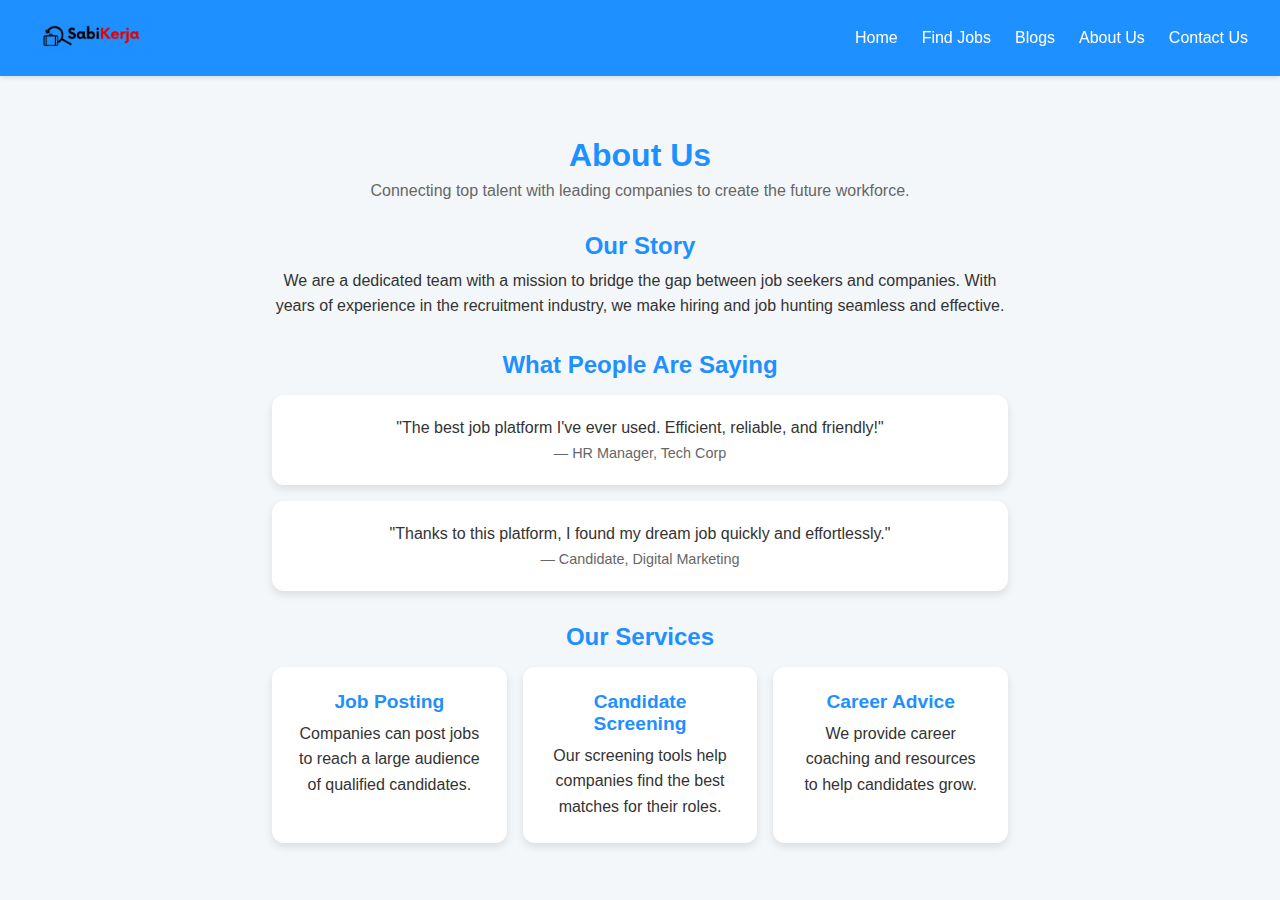
<file: about.html>
<!DOCTYPE html>
<html lang="en">
  <head>
    <meta charset="UTF-8" />
    <meta name="viewport" content="width=device-width, initial-scale=1.0" />
    <title>About Us</title>
    <link rel="stylesheet" href="aboutStyle.css" />
  </head>
  <body>
    <!-- Navbar -->
    <nav class="navbar">
      <div class="navbar-logo">
        <img src="Logo.png" alt="Logo" />
      </div>
      <ul class="navbar-links">
        <li><a href="index.html">Home</a></li>
        <li><a href="find-jobs.html">Find Jobs</a></li>
        <li><a href="https://sabikerja.com/?page_id=42">Blogs</a></li>
        <li><a href="about.html">About Us</a></li>
        <li><a href="contact.html">Contact Us</a></li>
      </ul>
    </nav>

    <!-- About Us Content -->
    <div class="about-container">
      <header class="about-header">
        <h1>About Us</h1>
        <p>
          Connecting top talent with leading companies to create the future
          workforce.
        </p>
      </header>

      <section class="about-content">
        <h2>Our Story</h2>
        <p>
          We are a dedicated team with a mission to bridge the gap between job
          seekers and companies. With years of experience in the recruitment
          industry, we make hiring and job hunting seamless and effective.
        </p>
      </section>

      <section class="testimonials">
        <h2>What People Are Saying</h2>
        <div class="testimonials-grid">
          <div class="testimonial-card">
            <p>
              "The best job platform I've ever used. Efficient, reliable, and
              friendly!"
            </p>
            <h4>— HR Manager, Tech Corp</h4>
          </div>
          <div class="testimonial-card">
            <p>
              "Thanks to this platform, I found my dream job quickly and
              effortlessly."
            </p>
            <h4>— Candidate, Digital Marketing</h4>
          </div>
        </div>
      </section>

      <section class="services">
        <h2>Our Services</h2>
        <div class="services-grid">
          <div class="service-card">
            <h3>Job Posting</h3>
            <p>
              Companies can post jobs to reach a large audience of qualified
              candidates.
            </p>
          </div>
          <div class="service-card">
            <h3>Candidate Screening</h3>
            <p>
              Our screening tools help companies find the best matches for their
              roles.
            </p>
          </div>
          <div class="service-card">
            <h3>Career Advice</h3>
            <p>
              We provide career coaching and resources to help candidates grow.
            </p>
          </div>
        </div>
      </section>
    </div>
  </body>
</html>
</file>
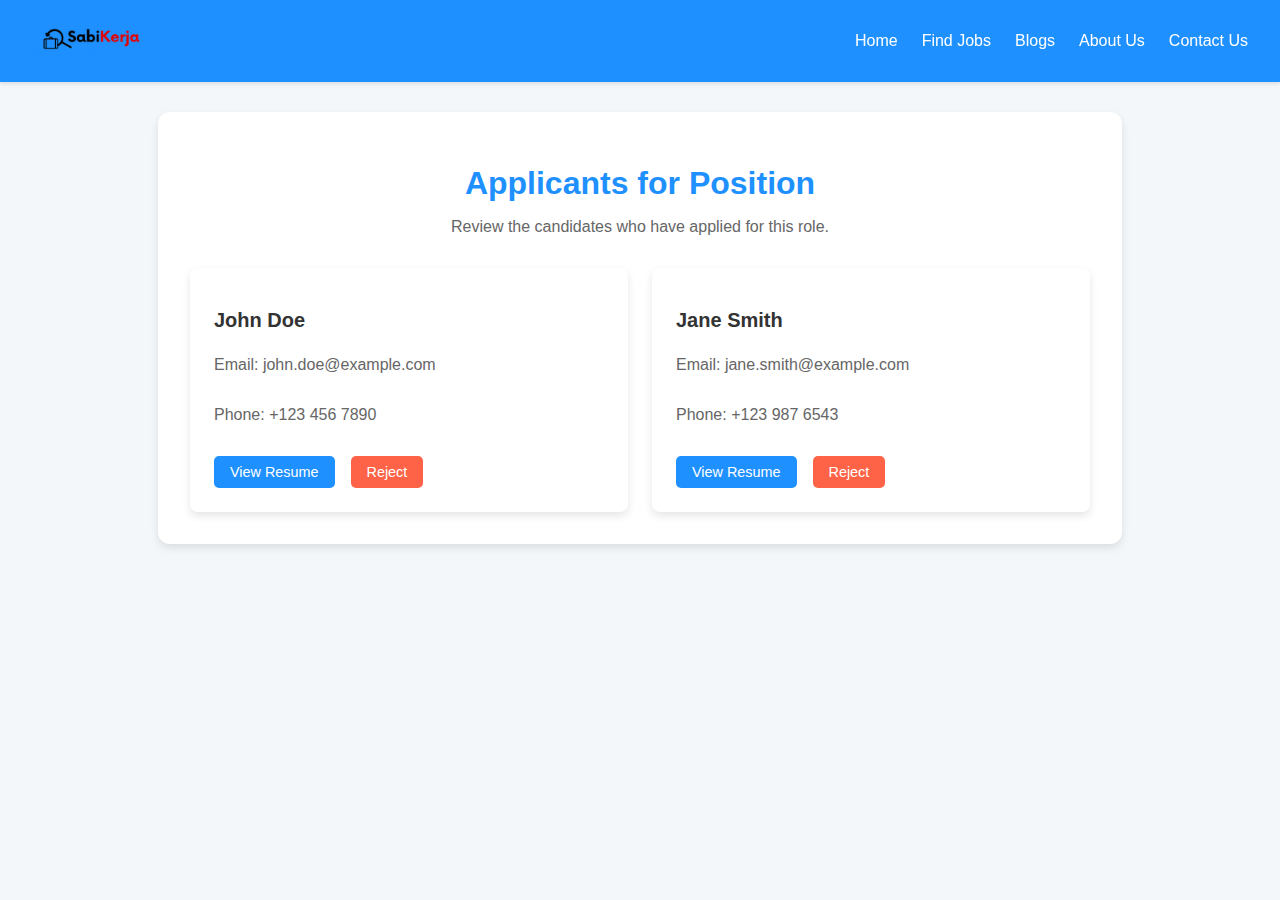
<file: applicants.html>
<!DOCTYPE html>
<html lang="en">
  <head>
    <meta charset="UTF-8" />
    <meta name="viewport" content="width=device-width, initial-scale=1.0" />
    <title>Applicants for Job</title>
    <link rel="stylesheet" href="applicantStyles.css" />
  </head>
  <body>
    <!-- Navbar -->
    <nav class="navbar">
      <div class="navbar-logo">
        <img src="Logo.png" alt="Logo" />
      </div>
      <ul class="navbar-links">
        <li><a href="index.html">Home</a></li>
        <li><a href="find-jobs.html">Find Jobs</a></li>
        <li><a href="https://sabikerja.com/?page_id=42">Blogs</a></li>
        <li><a href="about.html">About Us</a></li>
        <li><a href="contact.html">Contact Us</a></li>
      </ul>
    </nav>

    <!-- Main Content -->
    <div class="applicants-container">
      <header class="applicants-header">
        <h1 id="job-title">Applicants for Position</h1>
        <p>Review the candidates who have applied for this role.</p>
      </header>

      <!-- Applicants Grid -->
      <div class="applicants-grid">
        <div class="applicant-card">
          <h2>John Doe</h2>
          <p>Email: john.doe@example.com</p>
          <p>Phone: +123 456 7890</p>
          <div class="applicant-actions">
            <button class="view-resume-button">View Resume</button>
            <button class="reject-button">Reject</button>
          </div>
        </div>
        <div class="applicant-card">
          <h2>Jane Smith</h2>
          <p>Email: jane.smith@example.com</p>
          <p>Phone: +123 987 6543</p>
          <div class="applicant-actions">
            <button class="view-resume-button">View Resume</button>
            <button class="reject-button">Reject</button>
          </div>
        </div>
      </div>
    </div>

    <!-- JavaScript to Display Job Title from URL -->
    <script>
      // Get the job title from the URL parameters
      const urlParams = new URLSearchParams(window.location.search);
      const jobTitle = urlParams.get("job");

      // Set job title in header
      if (jobTitle) {
        document.getElementById(
          "job-title"
        ).textContent = `Applicants for ${decodeURIComponent(
          jobTitle
        )} Position`;
      }
    </script>
  </body>
</html>
</file>
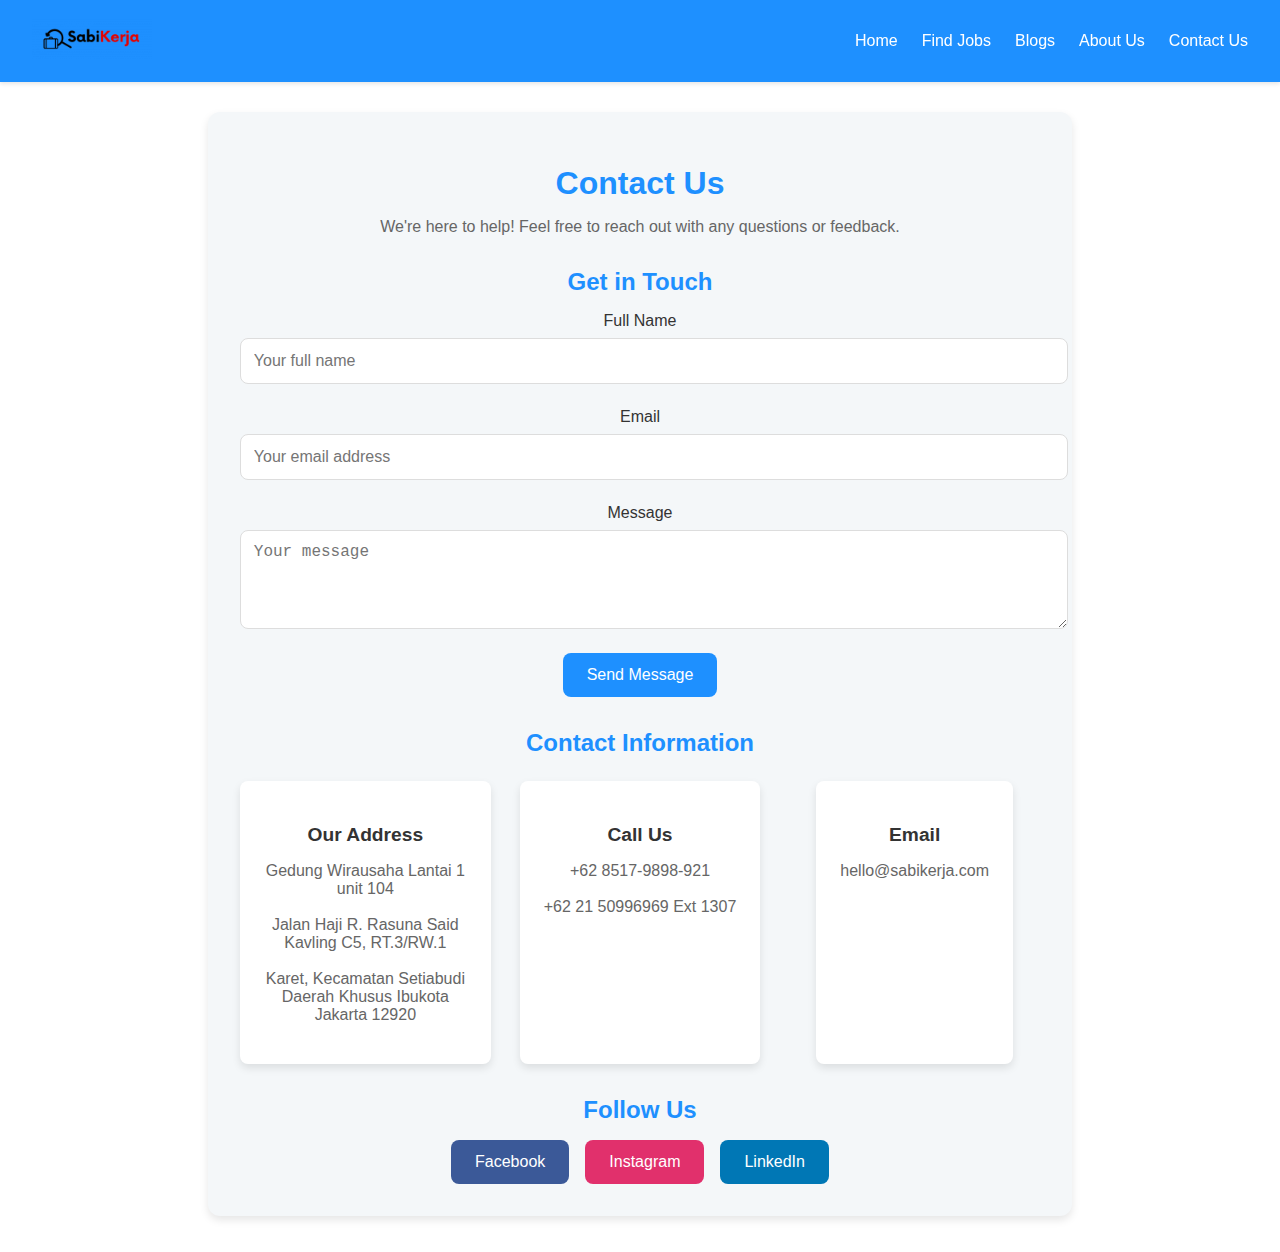
<file: contact.html>
<!DOCTYPE html>
<html lang="en">
  <head>
    <meta charset="UTF-8" />
    <meta name="viewport" content="width=device-width, initial-scale=1.0" />
    <title>Contact Us</title>
    <link rel="stylesheet" href="contactStyle.css" />
  </head>
  <body>
    <!-- Navbar -->
    <nav class="navbar">
      <div class="navbar-logo">
        <img src="Logo.png" alt="Logo" />
      </div>
      <ul class="navbar-links">
        <li><a href="index.html">Home</a></li>
        <li><a href="find-jobs.html">Find Jobs</a></li>
        <li><a href="https://sabikerja.com/?page_id=42">Blogs</a></li>
        <li><a href="about.html">About Us</a></li>
        <li><a href="contact.html">Contact Us</a></li>
      </ul>
    </nav>

    <!-- Contact Us Content -->
    <div class="contact-container">
      <header class="contact-header">
        <h1>Contact Us</h1>
        <p>
          We're here to help! Feel free to reach out with any questions or
          feedback.
        </p>
      </header>

      <!-- Contact Form Section -->
      <section class="contact-form-section">
        <h2>Get in Touch</h2>
        <form>
          <div class="form-group">
            <label for="name">Full Name</label>
            <input
              type="text"
              id="name"
              placeholder="Your full name"
              required
            />
          </div>
          <div class="form-group">
            <label for="email">Email</label>
            <input
              type="email"
              id="email"
              placeholder="Your email address"
              required
            />
          </div>
          <div class="form-group">
            <label for="message">Message</label>
            <textarea
              id="message"
              placeholder="Your message"
              rows="4"
              required
            ></textarea>
          </div>
          <button type="submit" class="contact-button">Send Message</button>
        </form>
      </section>

      <!-- Additional Contact Information Section -->
      <section class="additional-contact-info">
        <h2>Contact Information</h2>
        <div class="info-grid">
          <div class="info-item">
            <h3>Our Address</h3>
            <p>
              Gedung Wirausaha Lantai 1 unit 104 <br />
              <br />
              Jalan Haji R. Rasuna Said Kavling C5, RT.3/RW.1 <br />
              <br />
              Karet, Kecamatan Setiabudi Daerah Khusus Ibukota Jakarta 12920
            </p>
          </div>
          <div class="info-item">
            <h3>Call Us</h3>
            <p>
              +62 8517-9898-921 <br />
              <br />
              +62 21 50996969 Ext 1307
            </p>
          </div>
          <div class="info-item">
            <h3>Email</h3>
            <p>hello@sabikerja.com</p>
          </div>
        </div>
      </section>

      <!-- Social Media Section -->
      <section class="social-media-section">
        <h2>Follow Us</h2>
        <div class="social-media-icons">
          <a
            href="https://web.facebook.com/profile.php?id=100076229206843&_rdc=1&_rdr"
            target="_blank"
            class="social-icon facebook"
            >Facebook</a
          >
          <a
            href="https://www.instagram.com/sabikerja/"
            target="_blank"
            class="social-icon instagram"
            >Instagram</a
          >
          <a
            href="https://www.linkedin.com/company/sabikerja"
            target="_blank"
            class="social-icon linkedin"
            >LinkedIn</a
          >
        </div>
      </section>
    </div>
  </body>
</html>
</file>
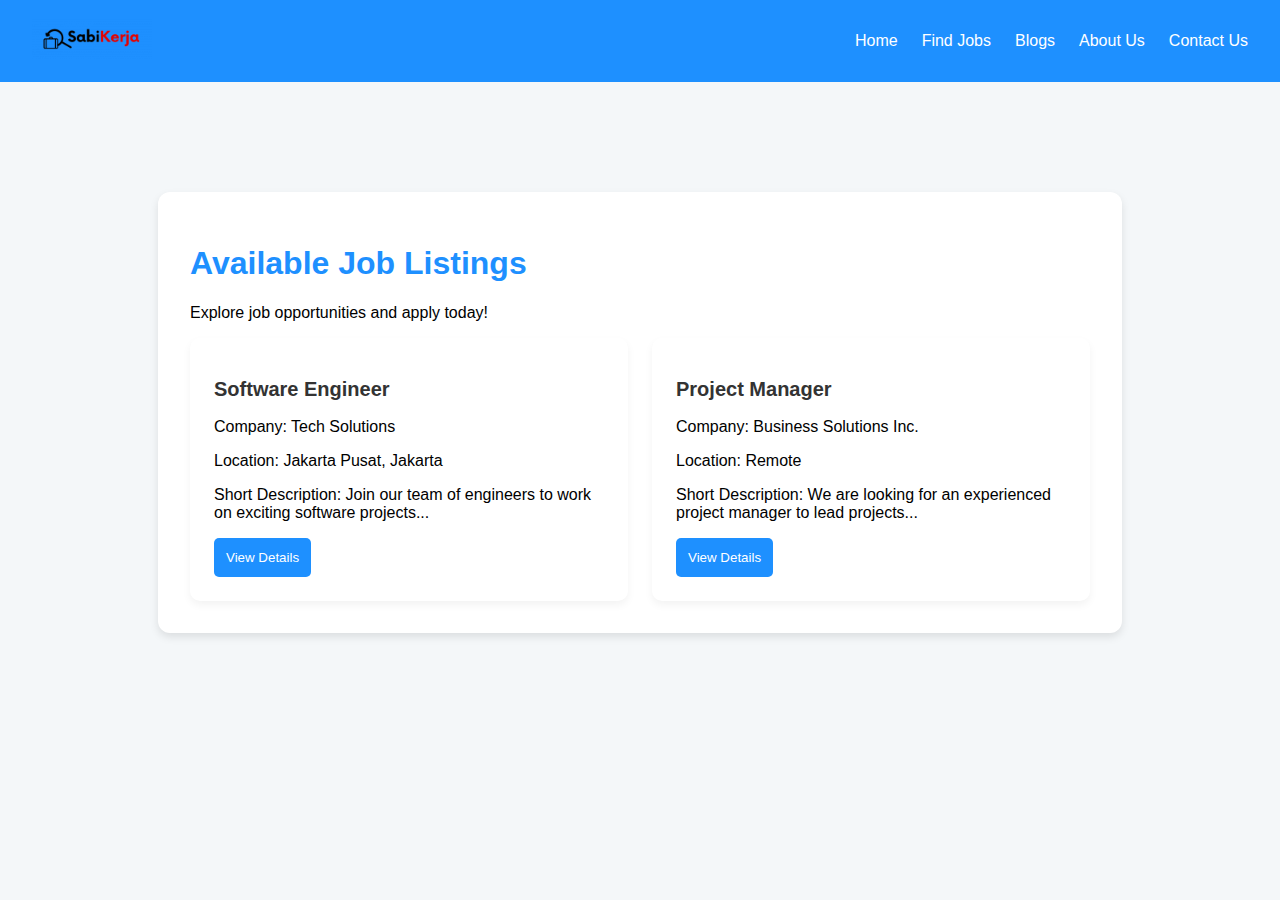
<file: find-jobs.html>
<!DOCTYPE html>
<html lang="en">
  <head>
    <meta charset="UTF-8" />
    <meta name="viewport" content="width=device-width, initial-scale=1.0" />
    <title>Find Jobs</title>
    <link rel="stylesheet" href="jobsStyle.css" />
  </head>
  <body>
    <!-- Navbar -->
    <nav class="navbar">
      <div class="navbar-logo">
        <img src="Logo.png" alt="Logo" />
      </div>
      <ul class="navbar-links">
        <li><a href="index.html">Home</a></li>
        <li><a href="find-jobs.html">Find Jobs</a></li>
        <li><a href="https://sabikerja.com/?page_id=42">Blogs</a></li>
        <li><a href="about.html">About Us</a></li>
        <li><a href="contact.html">Contact Us</a></li>
      </ul>
    </nav>

    <!-- Main Content -->
    <div class="job-listings-container">
      <header class="job-listings-header">
        <h1>Available Job Listings</h1>
        <p>Explore job opportunities and apply today!</p>
      </header>

      <!-- Job Listings Grid -->
      <div class="job-listings-grid">
        <!-- Example Job Listing -->
        <div class="job-card">
          <h2>Software Engineer</h2>
          <p>Company: Tech Solutions</p>
          <p>Location: Jakarta Pusat, Jakarta</p>
          <p>
            Short Description: Join our team of engineers to work on exciting
            software projects...
          </p>
          <div class="job-card-actions">
            <button
              class="view-details-button"
              onclick="viewJobDetails('Software Engineer')"
            >
              View Details
            </button>
          </div>
        </div>
        <div class="job-card">
          <h2>Project Manager</h2>
          <p>Company: Business Solutions Inc.</p>
          <p>Location: Remote</p>
          <p>
            Short Description: We are looking for an experienced project manager
            to lead projects...
          </p>
          <div class="job-card-actions">
            <button
              class="view-details-button"
              onclick="viewJobDetails('Project Manager')"
            >
              View Details
            </button>
          </div>
        </div>
        <!-- Add more job listings here -->
      </div>
    </div>

    <!-- JavaScript to Redirect to Job Details Page -->
    <script>
      function viewJobDetails(jobTitle) {
        // Encode job title to be used in URL
        const encodedJobTitle = encodeURIComponent(jobTitle);
        // Redirect to job details page with job title as query parameter
        window.location.href = `job-details.html?job=${encodedJobTitle}`;
      }
    </script>
  </body>
</html>
</file>
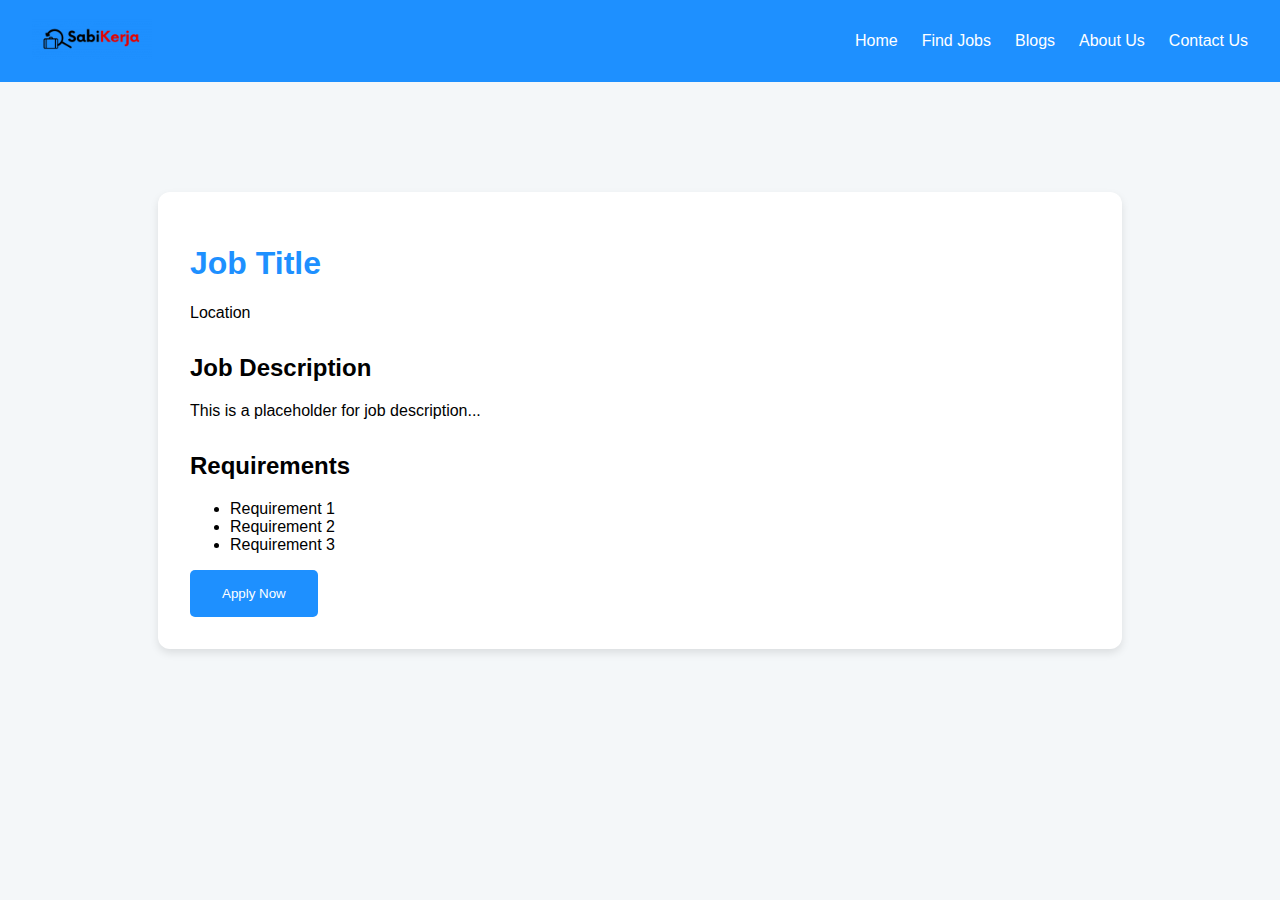
<file: job-details.html>
<!DOCTYPE html>
<html lang="en">
  <head>
    <meta charset="UTF-8" />
    <meta name="viewport" content="width=device-width, initial-scale=1.0" />
    <title>Job Details</title>
    <link rel="stylesheet" href="jobsStyle.css" />
  </head>
  <body>
    <!-- Navbar -->
    <nav class="navbar">
      <div class="navbar-logo">
        <img src="Logo.png" alt="Logo" />
      </div>
      <ul class="navbar-links">
        <li><a href="index.html">Home</a></li>
        <li><a href="find-jobs.html">Find Jobs</a></li>
        <li><a href="https://sabikerja.com/?page_id=42">Blogs</a></li>
        <li><a href="about.html">About Us</a></li>
        <li><a href="contact.html">Contact Us</a></li>
      </ul>
    </nav>

    <!-- Job Details Container -->
    <div class="job-details-container">
      <header class="job-details-header">
        <h1 id="job-title">Job Title</h1>
        <p id="job-location">Location</p>
      </header>

      <section class="job-description">
        <h2>Job Description</h2>
        <p id="job-desc">This is a placeholder for job description...</p>
      </section>

      <section class="job-requirements">
        <h2>Requirements</h2>
        <ul id="job-requirements">
          <li>Requirement 1</li>
          <li>Requirement 2</li>
          <li>Requirement 3</li>
          <!-- Add more requirements as needed -->
        </ul>
      </section>

      <div class="apply-now">
        <button onclick="applyForJob()">Apply Now</button>
      </div>
    </div>

    <!-- JavaScript to Display Job Details from URL -->
    <script>
      // Get the job title from the URL parameters
      const urlParams = new URLSearchParams(window.location.search);
      const jobTitle = urlParams.get("job");

      // Display job title in header
      if (jobTitle) {
        document.getElementById("job-title").textContent =
          decodeURIComponent(jobTitle);
        // For demonstration, we can set job location, description, and requirements here
        document.getElementById("job-location").textContent =
          "Jakarta Pusat, Jakarta"; // Example location
        document.getElementById("job-desc").textContent =
          "We are looking for a talented software engineer to join our team and work on various software projects..."; // Example description
        document.getElementById("job-requirements").innerHTML = `
        <li>Strong knowledge of JavaScript and React.js</li>
        <li>Experience with Agile methodologies</li>
        <li>Excellent communication skills</li>
      `; // Example requirements
      }

      function applyForJob() {
        // Redirect to the application form (or wherever you handle applications)
        window.location.href = "application-form.html";
      }
    </script>
  </body>
</html>
</file>
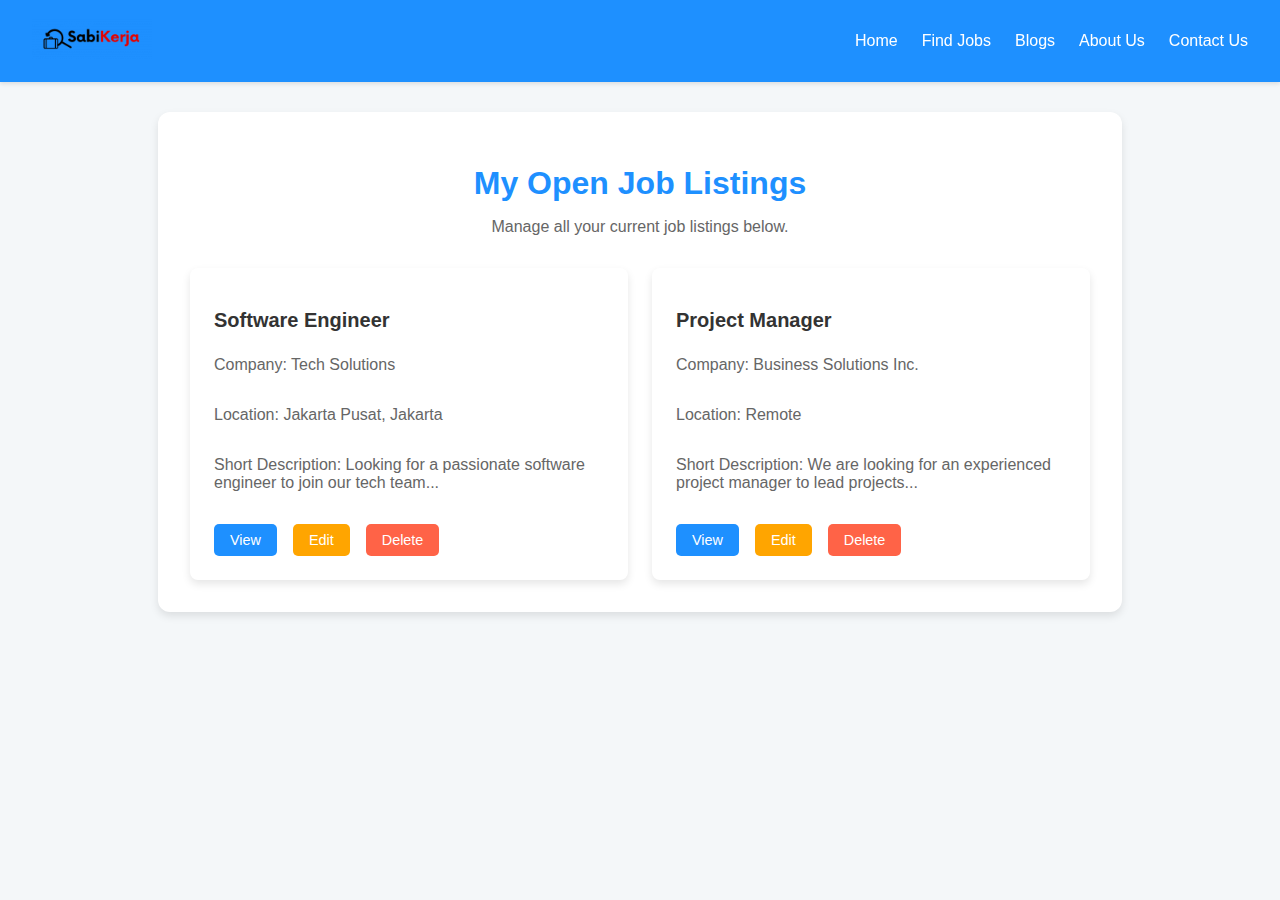
<file: listJobs.html>
<!DOCTYPE html>
<html lang="en">
  <head>
    <meta charset="UTF-8" />
    <meta name="viewport" content="width=device-width, initial-scale=1.0" />
    <title>My Job Listings</title>
    <link rel="stylesheet" href="listJobsStyles.css" />
  </head>
  <body>
    <!-- Navbar -->
    <nav class="navbar">
      <div class="navbar-logo">
        <img src="Logo.png" alt="Logo" />
      </div>
      <ul class="navbar-links">
        <li><a href="index.html">Home</a></li>
        <li><a href="find-jobs.html">Find Jobs</a></li>
        <li><a href="https://sabikerja.com/?page_id=42">Blogs</a></li>
        <li><a href="about.html">About Us</a></li>
        <li><a href="contact.html">Contact Us</a></li>
      </ul>
    </nav>

    <!-- Main Content -->
    <div class="job-listings-container">
      <header class="job-listings-header">
        <h1>My Open Job Listings</h1>
        <p>Manage all your current job listings below.</p>
      </header>

      <!-- Job Listings Grid -->
      <div class="job-listings-grid">
        <!-- Example Job Listing -->
        <div class="job-card">
          <h2>Software Engineer</h2>
          <p>Company: Tech Solutions</p>
          <p>Location: Jakarta Pusat, Jakarta</p>
          <p>
            Short Description: Looking for a passionate software engineer to
            join our tech team...
          </p>
          <div class="job-card-actions">
            <button
              class="view-button"
              onclick="viewApplicants('Software Engineer')"
            >
              View
            </button>
            <button class="edit-button">Edit</button>
            <button class="delete-button">Delete</button>
          </div>
        </div>
        <div class="job-card">
          <h2>Project Manager</h2>
          <p>Company: Business Solutions Inc.</p>
          <p>Location: Remote</p>
          <p>
            Short Description: We are looking for an experienced project manager
            to lead projects...
          </p>
          <div class="job-card-actions">
            <button
              class="view-button"
              onclick="viewApplicants('Project Manager')"
            >
              View
            </button>
            <button class="edit-button">Edit</button>
            <button class="delete-button">Delete</button>
          </div>
        </div>
        <!-- Repeat job-card elements for additional job listings as needed -->
      </div>
    </div>

    <!-- JavaScript to Redirect to Applicants Page -->
    <script>
      function viewApplicants(jobTitle) {
        // Encode job title to be used in URL
        const encodedJobTitle = encodeURIComponent(jobTitle);
        // Redirect to applicants page with job title as query parameter
        window.location.href = `applicants.html?job=${encodedJobTitle}`;
      }
    </script>
  </body>
</html>
</file>
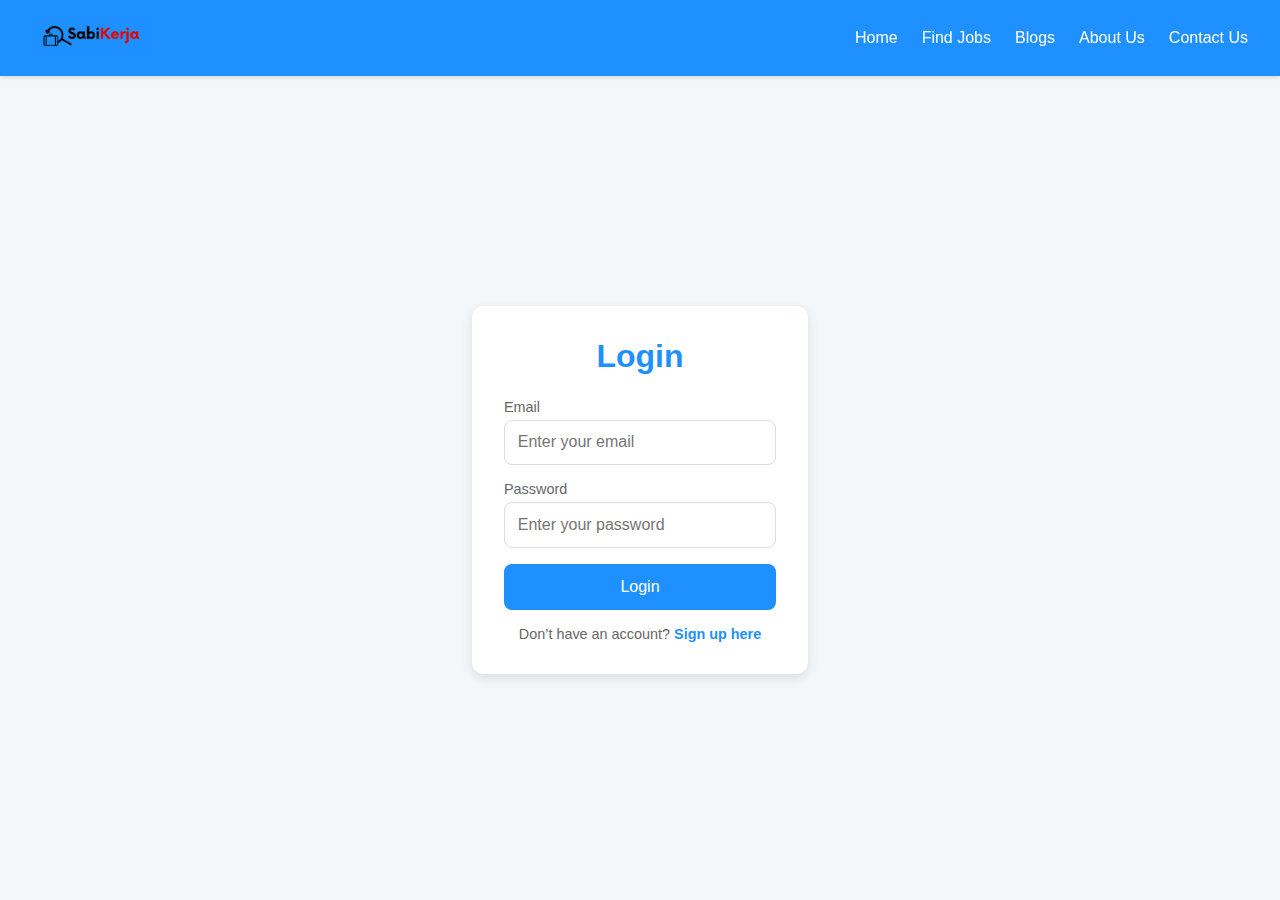
<file: login.html>
<!DOCTYPE html>
<html lang="en">
  <head>
    <meta charset="UTF-8" />
    <meta name="viewport" content="width=device-width, initial-scale=1.0" />
    <title>Login</title>
    <link rel="stylesheet" href="loginStyle.css" />
  </head>
  <body>
    <!-- Navbar -->
    <nav class="navbar">
      <div class="navbar-logo">
        <img src="Logo.png" alt="Logo" />
      </div>
      <ul class="navbar-links">
        <li><a href="index.html">Home</a></li>
        <li><a href="find-jobs.html">Find Jobs</a></li>
        <li><a href="https://sabikerja.com/?page_id=42">Blogs</a></li>
        <li><a href="about.html">About Us</a></li>
        <li><a href="contact.html">Contact Us</a></li>
      </ul>
    </nav>

    <!-- Login Container -->
    <div class="login-container">
      <div class="login-card">
        <h1>Login</h1>
        <form>
          <div class="form-group">
            <label for="email">Email</label>
            <input
              type="email"
              id="email"
              placeholder="Enter your email"
              required
            />
          </div>
          <div class="form-group">
            <label for="password">Password</label>
            <input
              type="password"
              id="password"
              placeholder="Enter your password"
              required
            />
          </div>
          <button type="submit" class="login-button">Login</button>
        </form>
        <div class="footer-text">
          <p>Don’t have an account? <a href="register.html">Sign up here</a></p>
        </div>
      </div>
    </div>
  </body>
</html>
</file>
<file: aboutStyle.css>
/* styles.css */

/* General styles for the page */
* {
  margin: 0;
  padding: 0;
  box-sizing: border-box;
  font-family: Arial, sans-serif;
}

body {
  display: flex;
  justify-content: center;
  align-items: center;
  min-height: 100vh;
  background-color: #f4f7f9;
  color: #333;
}

/* Navbar styles */
.navbar {
  display: flex;
  justify-content: space-between;
  align-items: center;
  background-color: #1e90ff;
  padding: 1rem 2rem;
  box-shadow: 0 2px 4px rgba(0, 0, 0, 0.1);
  position: fixed; /* Fixes the navbar at the top */
  top: 0; /* Ensures it’s at the top of the viewport */
  left: 0;
  right: 0;
  z-index: 1000; /* Ensures it stays above other content */
}

.navbar-logo img {
  width: 120px;
  height: auto;
}

.navbar-links {
  display: flex;
  gap: 1.5rem;
  list-style: none;
}

.navbar-links li a {
  color: #fff;
  font-size: 1rem;
  text-decoration: none;
  transition: color 0.3s;
}

.navbar-links li a:hover {
  color: #ffd700;
}

/* Add padding to the top of the main content so it doesn't sit under the fixed navbar */
body {
  margin: 0;
  padding-top: 80px; /* Adjust to the height of the navbar */
}

/* Responsive adjustments */
@media (max-width: 768px) {
  .navbar {
    flex-direction: column;
    align-items: flex-start;
    padding: 1rem;
  }

  .navbar-links {
    flex-direction: column;
    align-items: flex-start;
    gap: 1rem;
    width: 100%;
  }
}

.about-container {
  width: 100%;
  max-width: 800px;
  padding: 2rem;
}

.about-header {
  text-align: center;
  margin-bottom: 2rem;
}

.about-header h1 {
  font-size: 2rem;
  color: #1e90ff;
  margin-bottom: 0.5rem;
}

.about-header p {
  font-size: 1rem;
  color: #666;
}

.about-content {
  text-align: center;
  margin-bottom: 2rem;
}

.about-content h2 {
  font-size: 1.5rem;
  color: #1e90ff;
  margin-bottom: 0.5rem;
}

.about-content p {
  font-size: 1rem;
  color: #333;
  line-height: 1.6;
}

/* Testimonials section */
.testimonials {
  text-align: center;
  margin-bottom: 2rem;
}

.testimonials h2 {
  font-size: 1.5rem;
  color: #1e90ff;
  margin-bottom: 1rem;
}

.testimonials-grid {
  display: grid;
  grid-template-columns: 1fr;
  gap: 1rem;
}

.testimonial-card {
  padding: 1.5rem;
  background-color: #fff;
  border-radius: 12px;
  box-shadow: 0 4px 8px rgba(0, 0, 0, 0.1);
}

.testimonial-card p {
  font-size: 1rem;
  color: #333;
  margin-bottom: 0.5rem;
}

.testimonial-card h4 {
  font-size: 0.9rem;
  color: #666;
  font-weight: normal;
}

/* Services section */
.services {
  text-align: center;
}

.services h2 {
  font-size: 1.5rem;
  color: #1e90ff;
  margin-bottom: 1rem;
}

.services-grid {
  display: flex;
  flex-wrap: wrap;
  gap: 1rem;
  justify-content: center;
}

.service-card {
  flex: 1 1 calc(33.33% - 1rem);
  padding: 1.5rem;
  background-color: #fff;
  border-radius: 12px;
  box-shadow: 0 4px 8px rgba(0, 0, 0, 0.1);
  max-width: 250px;
}

.service-card h3 {
  font-size: 1.2rem;
  color: #1e90ff;
  margin-bottom: 0.5rem;
}

.service-card p {
  font-size: 1rem;
  color: #333;
  line-height: 1.6;
}

/* Responsive adjustments */
@media (max-width: 768px) {
  .services-grid {
    flex-direction: column;
    align-items: center;
  }

  .services h2,
  .testimonials h2,
  .about-content h2 {
    font-size: 1.3rem;
  }

  .testimonial-card,
  .service-card {
    padding: 1rem;
  }
}
</file>
<file: applicantStyles.css>
/* Navbar styles */
.navbar {
  display: flex;
  justify-content: space-between;
  align-items: center;
  background-color: #1e90ff;
  padding: 1rem 2rem;
  box-shadow: 0 2px 4px rgba(0, 0, 0, 0.1);
  position: fixed;
  top: 0;
  left: 0;
  right: 0;
  z-index: 1000;
}

.navbar-logo img {
  width: 120px;
  height: auto;
}

.navbar-links {
  display: flex;
  gap: 1.5rem;
  list-style: none;
}

.navbar-links li a {
  color: #fff;
  font-size: 1rem;
  text-decoration: none;
  transition: color 0.3s;
}

.navbar-links li a:hover {
  color: #ffd700;
}

body {
  margin: 0;
  padding-top: 80px;
  font-family: Arial, sans-serif;
  background-color: #f4f7f9;
}

/* Main Content */
.applicants-container {
  width: 100%;
  max-width: 900px;
  margin: 2rem auto;
  padding: 2rem;
  background-color: #fff;
  border-radius: 12px;
  box-shadow: 0 4px 8px rgba(0, 0, 0, 0.1);
}

.applicants-header {
  text-align: center;
  margin-bottom: 2rem;
}

.applicants-header h1 {
  font-size: 2rem;
  color: #1e90ff;
  margin-bottom: 0.5rem;
}

.applicants-header p {
  font-size: 1rem;
  color: #666;
}

/* Applicants Grid */
.applicants-grid {
  display: grid;
  grid-template-columns: repeat(auto-fit, minmax(250px, 1fr));
  gap: 1.5rem;
}

/* Applicant Card */
.applicant-card {
  background-color: #fff;
  padding: 1.5rem;
  border-radius: 8px;
  box-shadow: 0 4px 8px rgba(0, 0, 0, 0.1);
  display: flex;
  flex-direction: column;
  justify-content: space-between;
}

.applicant-card h2 {
  font-size: 1.25rem;
  color: #333;
  margin-bottom: 0.5rem;
}

.applicant-card p {
  font-size: 1rem;
  color: #666;
  margin-bottom: 1rem;
}

.applicant-actions {
  display: flex;
  gap: 1rem;
  margin-top: 1rem;
}

.view-resume-button,
.reject-button {
  padding: 0.5rem 1rem;
  border: none;
  border-radius: 5px;
  font-size: 0.9rem;
  cursor: pointer;
  transition: background-color 0.3s;
}

.view-resume-button {
  background-color: #1e90ff;
  color: #fff;
}

.reject-button {
  background-color: #ff6347;
  color: #fff;
}

.view-resume-button:hover {
  background-color: #1c86ee;
}

.reject-button:hover {
  background-color: #ff4500;
}
</file>
<file: contactStyle.css>
/* General styles for page elements remain the same */

/* Navbar styles */
.navbar {
  display: flex;
  justify-content: space-between;
  align-items: center;
  background-color: #1e90ff;
  padding: 1rem 2rem;
  box-shadow: 0 2px 4px rgba(0, 0, 0, 0.1);
  position: fixed;
  top: 0;
  left: 0;
  right: 0;
  z-index: 1000;
}

.navbar-logo img {
  width: 120px;
  height: auto;
}

.navbar-links {
  display: flex;
  gap: 1.5rem;
  list-style: none;
}

.navbar-links li a {
  color: #fff;
  font-size: 1rem;
  text-decoration: none;
  transition: color 0.3s;
}

.navbar-links li a:hover {
  color: #ffd700;
}

body {
  margin: 0;
  padding-top: 80px;
  font-family: Arial, sans-serif;
}

/* Contact Container */
.contact-container {
  width: 100%;
  max-width: 800px;
  margin: 2rem auto;
  padding: 2rem;
  background-color: #f4f7f9;
  border-radius: 12px;
  box-shadow: 0 4px 8px rgba(0, 0, 0, 0.1);
}

/* Contact Header */
.contact-header {
  text-align: center;
  margin-bottom: 2rem;
}

.contact-header h1 {
  font-size: 2rem;
  color: #1e90ff;
  margin-bottom: 0.5rem;
}

.contact-header p {
  font-size: 1rem;
  color: #666;
}

/* Contact Form Section */
.contact-form-section {
  text-align: center;
}

.contact-form-section h2 {
  font-size: 1.5rem;
  color: #1e90ff;
  margin-bottom: 1rem;
}

.form-group {
  margin-bottom: 1.5rem;
  display: flex;
  flex-direction: column;
}

.form-group label {
  font-size: 1rem;
  color: #333;
  margin-bottom: 0.5rem;
}

.form-group input,
.form-group textarea {
  padding: 0.8rem;
  border: 1px solid #ddd;
  border-radius: 8px;
  font-size: 1rem;
  width: 100%;
}

.contact-button {
  padding: 0.8rem 1.5rem;
  border: none;
  background-color: #1e90ff;
  color: #fff;
  font-size: 1rem;
  border-radius: 8px;
  cursor: pointer;
  transition: background-color 0.3s;
}

.contact-button:hover {
  background-color: #1c86ee;
}

/* Social Media Section */
.social-media-section {
  text-align: center;
  margin-top: 2rem;
}

.social-media-section h2 {
  font-size: 1.5rem;
  color: #1e90ff;
  margin-bottom: 1rem;
}

.social-media-icons {
  display: flex;
  justify-content: center;
  gap: 1rem;
}

.social-icon {
  padding: 0.8rem 1.5rem;
  border-radius: 8px;
  font-size: 1rem;
  color: #fff;
  text-decoration: none;
  transition: background-color 0.3s;
}

/* Social Media Colors */
.social-icon.facebook {
  background-color: #3b5998;
}
.social-icon.twitter {
  background-color: #1da1f2;
}
.social-icon.instagram {
  background-color: #e1306c;
}
.social-icon.linkedin {
  background-color: #0077b5;
}

.social-icon:hover {
  opacity: 0.9;
}

/* Additional Contact Information Section */
.additional-contact-info {
  text-align: center;
  margin-top: 2rem;
}

.additional-contact-info h2 {
  font-size: 1.5rem;
  color: #1e90ff;
  margin-bottom: 1.5rem;
}

.info-grid {
  display: grid;
  grid-template-columns: repeat(auto-fit, minmax(200px, 1fr));
  gap: 1.5rem;
  justify-items: center;
}

.info-item {
  background-color: #fff;
  padding: 1.5rem;
  border-radius: 8px;
  box-shadow: 0 4px 8px rgba(0, 0, 0, 0.1);
}

.info-item h3 {
  font-size: 1.2rem;
  color: #333;
  margin-bottom: 0.5rem;
}

.info-item p {
  font-size: 1rem;
  color: #666;
}

/* Responsive adjustments */
@media (max-width: 768px) {
  .social-media-icons {
    flex-direction: column;
    gap: 1rem;
  }
}
</file>
<file: jobsStyle.css>
html,
body {
  margin: 0;
  padding: 0;
  width: 100%;
  overflow-x: hidden; /* Prevent horizontal overflow */
  font-family: Arial, sans-serif;
}

/* Navbar Styles */
.navbar {
  position: fixed;
  top: 0;
  left: 0;
  width: 100%;
  background-color: #1e90ff;
  padding: 1rem 2rem;
  box-sizing: border-box; /* Include padding within the width */
  z-index: 1000;
  display: flex;
  justify-content: space-between;
  align-items: center;
}

/* Navbar logo */
.navbar-logo img {
  width: 120px;
  height: auto;
}

/* Navbar links */
.navbar-links {
  display: flex;
  gap: 1.5rem;
  list-style: none;
}

.navbar-links li a {
  color: #fff;
  font-size: 1rem;
  text-decoration: none;
  transition: color 0.3s;
}

.navbar-links li a:hover {
  color: #ffd700; /* Change color on hover */
}

/* Add space for fixed navbar at the top */
body {
  padding-top: 80px; /* Adjust based on navbar height */
}

body {
  font-family: Arial, sans-serif;
  background-color: #f4f7f9;
  margin-top: 80px; /* Space for fixed navbar */
}

/* Job Listings Page */
.job-listings-container {
  max-width: 900px;
  margin: 2rem auto;
  padding: 2rem;
  background-color: #fff;
  border-radius: 12px;
  box-shadow: 0 4px 8px rgba(0, 0, 0, 0.1);
}

.job-listings-header h1 {
  font-size: 2rem;
  color: #1e90ff;
}

.job-listings-grid {
  display: grid;
  grid-template-columns: repeat(auto-fit, minmax(250px, 1fr));
  gap: 1.5rem;
}

.job-card {
  padding: 1.5rem;
  background-color: #fff;
  border-radius: 10px;
  box-shadow: 0 4px 8px rgba(0, 0, 0, 0.05);
}

.job-card h2 {
  font-size: 1.25rem;
  color: #333;
}

.job-card-actions {
  margin-top: 1rem;
}

.view-details-button {
  background-color: #1e90ff;
  color: #fff;
  padding: 0.75rem;
  border: none;
  border-radius: 5px;
  cursor: pointer;
  transition: background-color 0.3s;
}

.view-details-button:hover {
  background-color: #0056b3;
}

/* Job Details Page */
.job-details-container {
  max-width: 900px;
  margin: 2rem auto;
  padding: 2rem;
  background-color: #fff;
  border-radius: 12px;
  box-shadow: 0 4px 8px rgba(0, 0, 0, 0.1);
}

.job-details-header h1 {
  font-size: 2rem;
  color: #1e90ff;
}

.job-description,
.job-requirements {
  margin-top: 2rem;
}

.apply-now button {
  background-color: #1e90ff;
  color: #fff;
  padding: 1rem 2rem;
  border: none;
  border-radius: 5px;
  cursor: pointer;
}

.apply-now button:hover {
  background-color: #0056b3;
}
</file>
<file: listJobsStyles.css>
/* Navbar styles */
.navbar {
  display: flex;
  justify-content: space-between;
  align-items: center;
  background-color: #1e90ff;
  padding: 1rem 2rem;
  box-shadow: 0 2px 4px rgba(0, 0, 0, 0.1);
  position: fixed;
  top: 0;
  left: 0;
  right: 0;
  z-index: 1000;
}

.navbar-logo img {
  width: 120px;
  height: auto;
}

.navbar-links {
  display: flex;
  gap: 1.5rem;
  list-style: none;
}

.navbar-links li a {
  color: #fff;
  font-size: 1rem;
  text-decoration: none;
  transition: color 0.3s;
}

.navbar-links li a:hover {
  color: #ffd700;
}

body {
  margin: 0;
  padding-top: 80px;
  font-family: Arial, sans-serif;
  background-color: #f4f7f9;
}

/* Main Content */
.job-listings-container {
  width: 100%;
  max-width: 900px;
  margin: 2rem auto;
  padding: 2rem;
  background-color: #fff;
  border-radius: 12px;
  box-shadow: 0 4px 8px rgba(0, 0, 0, 0.1);
}

.job-listings-header {
  text-align: center;
  margin-bottom: 2rem;
}

.job-listings-header h1 {
  font-size: 2rem;
  color: #1e90ff;
  margin-bottom: 0.5rem;
}

.job-listings-header p {
  font-size: 1rem;
  color: #666;
}

/* Job Listings Grid */
.job-listings-grid {
  display: grid;
  grid-template-columns: repeat(auto-fit, minmax(250px, 1fr));
  gap: 1.5rem;
}

/* Job Card */
.job-card {
  background-color: #fff;
  padding: 1.5rem;
  border-radius: 8px;
  box-shadow: 0 4px 8px rgba(0, 0, 0, 0.1);
  display: flex;
  flex-direction: column;
  justify-content: space-between;
}

.job-card h2 {
  font-size: 1.25rem;
  color: #333;
  margin-bottom: 0.5rem;
}

.job-card p {
  font-size: 1rem;
  color: #666;
  margin-bottom: 1rem;
}

.job-card-actions {
  display: flex;
  gap: 1rem;
  margin-top: 1rem;
}

.view-button,
.edit-button,
.delete-button {
  padding: 0.5rem 1rem;
  border: none;
  border-radius: 5px;
  font-size: 0.9rem;
  cursor: pointer;
  transition: background-color 0.3s;
}

.view-button {
  background-color: #1e90ff;
  color: #fff;
}

.edit-button {
  background-color: #ffa500;
  color: #fff;
}

.delete-button {
  background-color: #ff6347;
  color: #fff;
}

.view-button:hover {
  background-color: #1c86ee;
}

.edit-button:hover {
  background-color: #e69500;
}

.delete-button:hover {
  background-color: #ff4500;
}
</file>
<file: loginStyle.css>
/* styles.css */

* {
  margin: 0;
  padding: 0;
  box-sizing: border-box;
  font-family: Arial, sans-serif;
}

body {
  display: flex;
  justify-content: center;
  align-items: center;
  height: 100vh;
  background: #f4f7f9;
  color: #333;
}

/* Navbar styles */
.navbar {
  display: flex;
  justify-content: space-between;
  align-items: center;
  background-color: #1e90ff;
  padding: 1rem 2rem;
  box-shadow: 0 2px 4px rgba(0, 0, 0, 0.1);
  position: fixed; /* Fixes the navbar at the top */
  top: 0; /* Ensures it’s at the top of the viewport */
  left: 0;
  right: 0;
  z-index: 1000; /* Ensures it stays above other content */
}

.navbar-logo img {
  width: 120px;
  height: auto;
}

.navbar-links {
  display: flex;
  gap: 1.5rem;
  list-style: none;
}

.navbar-links li a {
  color: #fff;
  font-size: 1rem;
  text-decoration: none;
  transition: color 0.3s;
}

.navbar-links li a:hover {
  color: #ffd700;
}

/* Add padding to the top of the main content so it doesn't sit under the fixed navbar */
body {
  margin: 0;
  padding-top: 80px; /* Adjust to the height of the navbar */
}

/* Responsive adjustments */
@media (max-width: 768px) {
  .navbar {
    flex-direction: column;
    align-items: flex-start;
    padding: 1rem;
  }

  .navbar-links {
    flex-direction: column;
    align-items: flex-start;
    gap: 1rem;
    width: 100%;
  }
}

.login-container {
  display: grid;
  place-items: center;
  width: 100%;
  max-width: 400px;
  padding: 2rem;
}

.login-card {
  display: flex;
  flex-direction: column;
  width: 100%;
  padding: 2rem;
  background: #fff;
  border-radius: 12px;
  box-shadow: 0 4px 12px rgba(0, 0, 0, 0.1);
}

.login-card h1 {
  font-size: 2rem;
  color: #1e90ff;
  text-align: center;
  margin-bottom: 1.5rem;
}

.form-group {
  display: flex;
  flex-direction: column;
  margin-bottom: 1rem;
}

.form-group label {
  font-size: 0.9rem;
  color: #666;
  margin-bottom: 0.3rem;
}

.form-group input {
  padding: 0.8rem;
  border: 1px solid #ddd;
  border-radius: 8px;
  font-size: 1rem;
  color: #333;
  transition: border-color 0.3s;
}

.form-group input:focus {
  border-color: #1e90ff;
  outline: none;
}

.login-button {
  width: 100%;
  padding: 0.9rem;
  font-size: 1rem;
  color: #fff;
  background-color: #1e90ff;
  border: none;
  border-radius: 8px;
  cursor: pointer;
  transition: background-color 0.3s;
}

.login-button:hover {
  background-color: #147ad6;
}

.footer-text {
  text-align: center;
  font-size: 0.9rem;
  color: #666;
  margin-top: 1rem;
}

.footer-text a {
  color: #1e90ff;
  text-decoration: none;
  font-weight: bold;
  transition: color 0.3s;
}

.footer-text a:hover {
  color: #147ad6;
}
</file>
